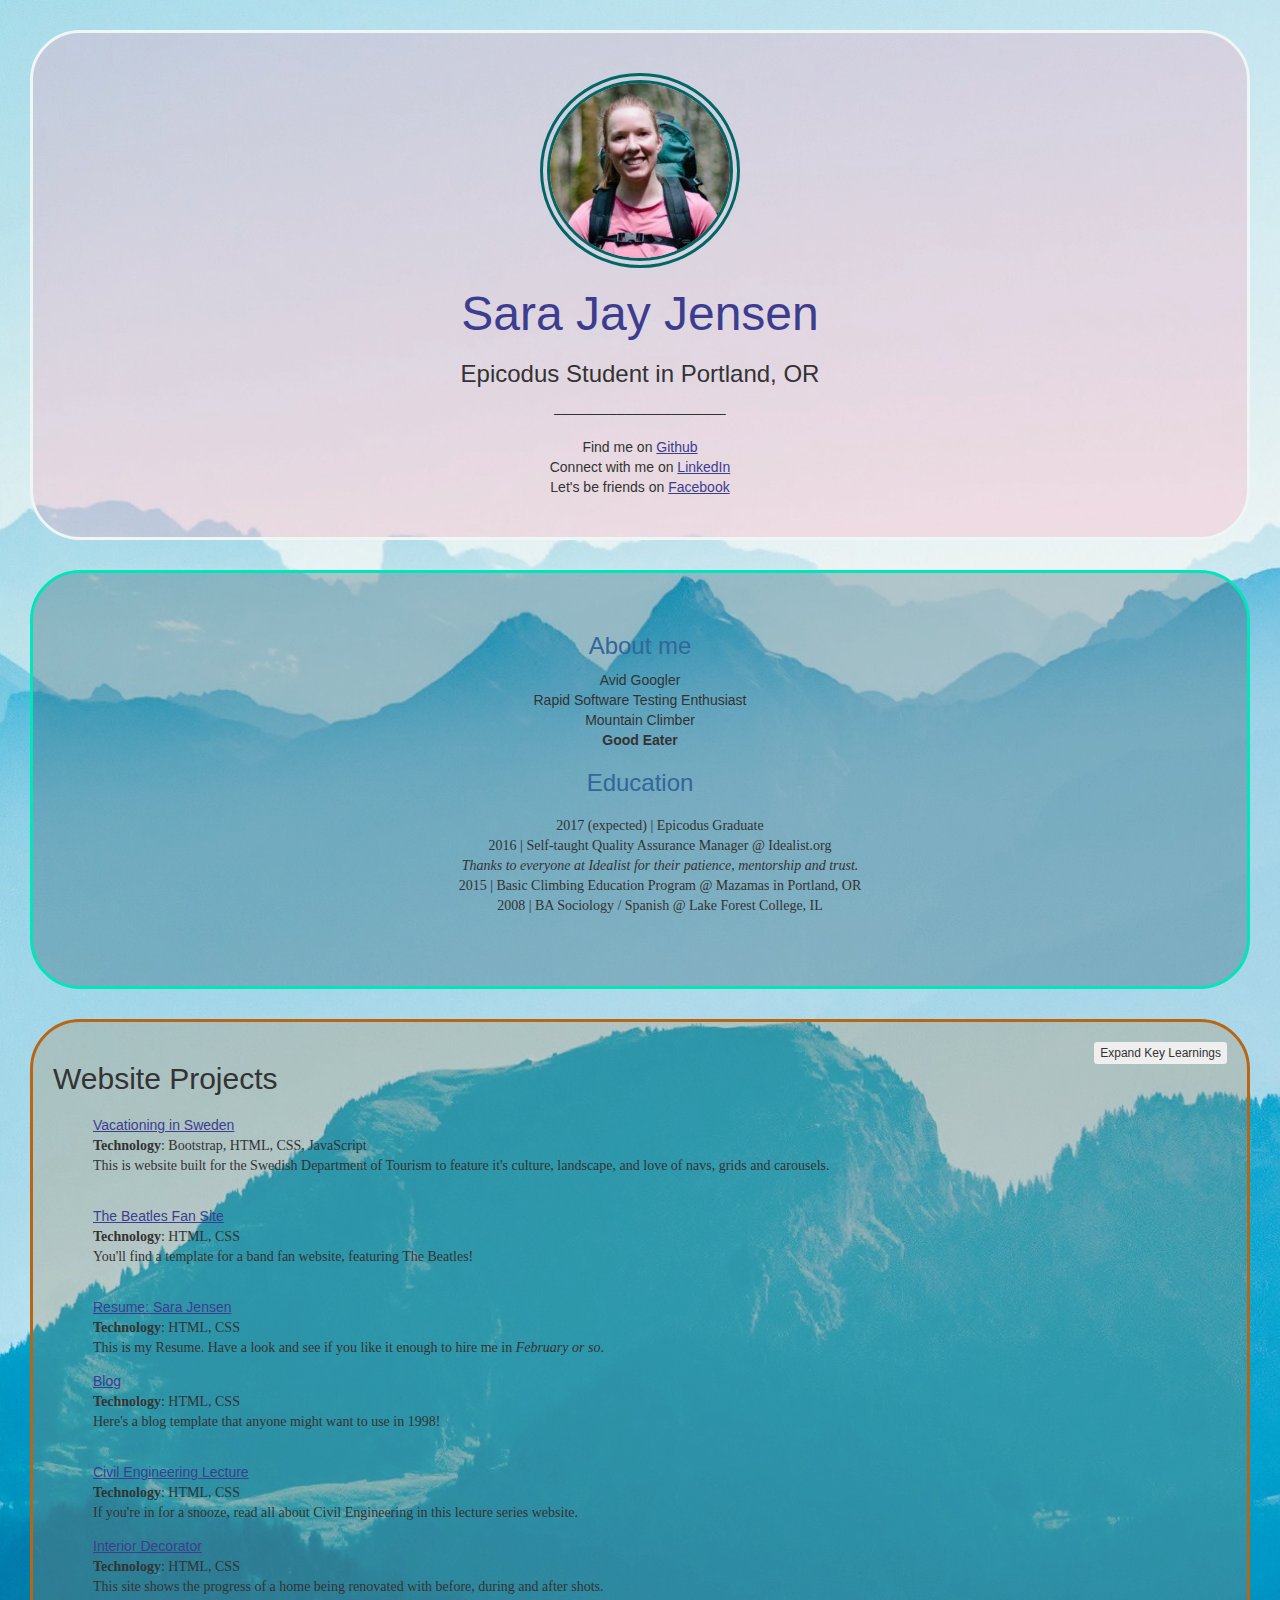
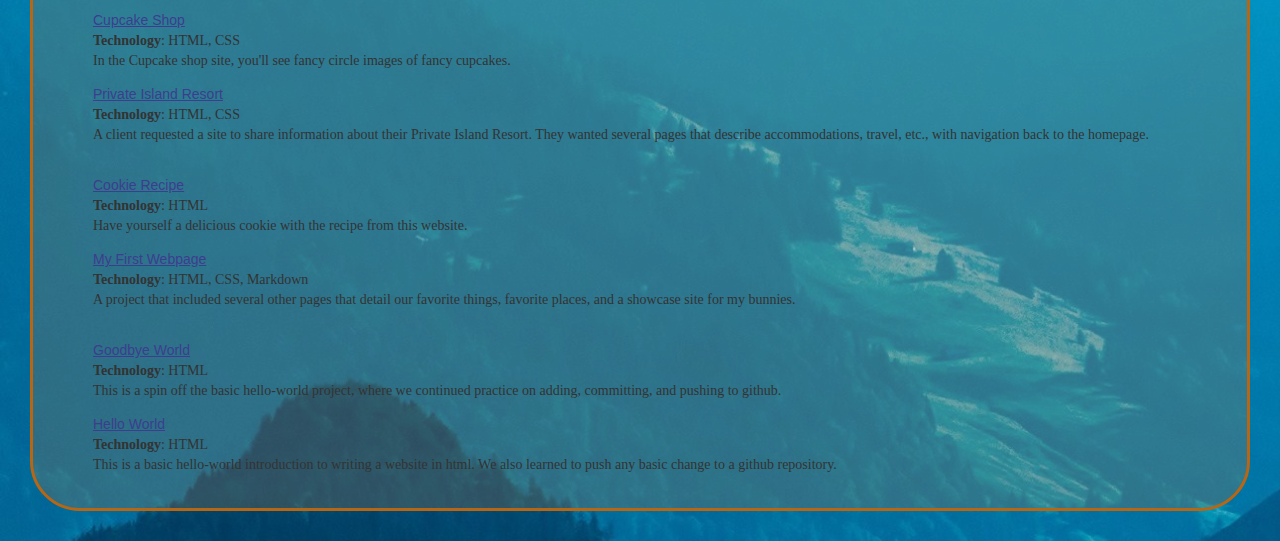
<file: index.html>
<!DOCTYPE html>
<html>
  <head>
    <link href="css/bootstrap.css" rel="stylesheet">
    <link href="css/my-styles.css" rel="stylesheet" type="text/css">
    <meta name="viewport" conent="width=device-width, initial-scale=1">
  </head>

  <body>
    <div class="header">
      <img src="img/myphoto.png" alt="Hiking Sara">
      <h1><span style="color:#3d3d8f;font-size:48px">Sara Jay Jensen</span></h1>
      <h3>Epicodus Student in Portland, OR</h3>
      ______________________<br><br>
      Find me on <a href="https://github.com/thejensen">Github</a><br>
      Connect with me on <a href="https://www.linkedin.com/in/sara-jensen-443a5b40">
        LinkedIn</a><br>
        Let's be friends on <a href="http://facebook.com">Facebook</a>
      </div>
    </div>

    <div class="aboutme">
      <h3><span style="color:#336699">About me</span></h3>
      Avid Googler<br>
      Rapid Software Testing Enthusiast<br>
      Mountain Climber<br>
      <strong>Good Eater</strong>
      <h3><span style="color:#336699">Education</span></h3>
        <ul>
          <li>2017 (expected) | Epicodus Graduate
          <li>2016 | Self-taught Quality Assurance Manager @ Idealist.org<br>
          <em>Thanks to everyone at Idealist for their patience, mentorship and trust.</em></li>
          <li>2015 | Basic Climbing Education Program @ Mazamas in Portland, OR<br>
          <li>2008 | BA Sociology / Spanish @ Lake Forest College, IL</li>
        </ul>
    </div>

    <div class="projects">
      <button type="button" class="btn btn-xs">Expand Key Learnings</button>
      <h2>Website Projects</h2>
      <ul>
        <li><a href="https://github.com/thejensen/Vacation">Vacationing in Sweden</a></li>
        <strong>Technology</strong>: Bootstrap, HTML, CSS, JavaScript<br>
        This is website built for the Swedish Department of Tourism to feature it's culture,
        landscape, and love of navs, grids and carousels.
        <div class="container">
          <div class="collapse">
            This website exercised organizing site architecture when using example templates
            provided by Bootstrap, to play with working code.<br>
            It features a navbar that collapses in mobile sizing, a jumbotron, a carousel
            that cycles photos with a manual option to move photos back and forth as well.<br><br>
            The use of Bootstrap's grid systems of rows and 12 columns will be the most
            translatable to other work, for me!
          </div>
        </div>

        <li><a href="https://github.com/thejensen/band">The Beatles Fan Site</a></li>
        <strong>Technology</strong>: HTML, CSS<br>
        You'll find a template for a band fan website, featuring The Beatles!
        <div class="container">
          <div class="collapse">On this site, there is the first sidebar I've ever made!</div>
        </div>

        <li><a href="https://github.com/thejensen/resume">Resume: Sara Jensen</a></li>
        <strong>Technology</strong>: HTML, CSS<br>
          <p>This is my Resume. Have a look and see if you like it enough to hire me
          in <em>February or so</em>.</p>

        <li><a href="https://github.com/thejensen/blog">Blog</a></li>
        <strong>Technology</strong>: HTML, CSS<br>
          Here's a blog template that anyone might want to use in 1998!
        <div class="container">
          <div class="collapse">Using floats, the images in the blog stay to the right of the entries.<br><br>
            Played with divs to add margins, change fonts and background colors</div>
        </div>

        <li><a href="https://github.com/thejensen/boring-lecture">Civil Engineering Lecture</a></li>
        <strong>Technology</strong>: HTML, CSS<br>
          <p>If you're in for a snooze, read all about Civil Engineering in this lecture
          series website.</p>

        <li><a href="https://github.com/thejensen/decorator">Interior Decorator</a></li>
        <strong>Technology</strong>: HTML, CSS<br>
          <p>This site shows the progress of a home being renovated with before, during
          and after shots.</p>

        <li><a href="https://github.com/thejensen/cupcake">Cupcake Shop</a></li>
        <strong>Technology</strong>: HTML, CSS<br>
          <p>In the Cupcake shop site, you'll see fancy circle images of fancy
          cupcakes.</p>

        <li><a href="https://github.com/thejensen/resort">Private Island Resort</a></li>
        <strong>Technology</strong>: HTML, CSS<br>
        A client requested a site to share information about their Private Island Resort.
        They wanted several pages that describe accommodations, travel, etc., with navigation
        back to the homepage.
        <div class="container">
          <div class="collapse">
          This project helped us understand git branching. With two branches, we offered
          our client the same website styled in two different ways.<br><br>
          We also published the final version of the client's choosing to github.io.</div>
        </div>

        <li><a href="https://github.com/thejensen/cookie-recipe">Cookie Recipe</a></li>
        <strong>Technology</strong>: HTML
          <p>Have yourself a delicious cookie with the recipe from this website.</p>

        <li><a href="https://github.com/thejensen/my-first-webpage">My First Webpage</a></li>
        <strong>Technology</strong>: HTML, CSS, Markdown<br>
        A project that included several other pages that detail our favorite things,
        favorite places, and a showcase site for my bunnies.
        <div class="container">
          <div class="collapse">
          This project introduced us to block and in-line elements, images, and more.<br>
          We were also first introduced to styling with CSS here, like changing the
          background color and font of text by indicatinsg which elements we wanted to change.
          First README.md added to this page. Sub-projects included:
            <ol>
              <li><a href="https://github.com/thejensen/my-first-webpage/blob/master/rabbit-page.html">Rabbit Profiles</a></li>
              <p>Technology: HTML, CSS<br>
              <li><a href="https://github.com/thejensen/my-first-webpage/blob/master/favorite-places.html">My Favorite Places</a></li>
              <p>Technology: HTML, CSS<br>
              <li><a href="https://github.com/thejensen/my-first-webpage/blob/master/index.html">Michael's Favorite Things</a></li>
              <p>Technology: HTML, CSS<br>
            </ol>
          </div>
        </div>

        <li><a href="https://github.com/thejensen/goodbye">Goodbye World</a></li>
        <strong>Technology</strong>: HTML<br>
          <p>This is a spin off the basic hello-world project, where we continued practice
          on adding, committing, and pushing to github.</p>
        <li><a href="https://github.com/thejensen/hello-world">Hello World</a></li>
        <strong>Technology</strong>: HTML<br>
          <p>This is a basic hello-world introduction to writing a website in html. We also
          learned to push any basic change to a github repository.</p>
      </ul>
    </div>

    <script src="https://ajax.googleapis.com/ajax/libs/jquery/1.12.4/jquery.min.js"></script>
    <script src="js/bootstrap.min.js"></script>
    <!--Below is for the toggle!-->
    <script>
    $(document).ready(function(){
        $(".btn-xs").click(function(){
            $(".collapse").collapse('toggle');
        });
    });
    </script>
    <!--End toggle scrip-->

  </body>
</html>
</file>
<file: css/my-styles.css>
body {
  background-image: url("../img/mountains.jpg");
  -webkit-background-size: cover;

  /* Fussing with CSS to fix background image. Mostly successful! Above worked better.
  background-attachment: fixed;
  background-size: 200%;
  background-repeat: no-repeat;
  background-position: center;*/
}

.header {
  border: solid;
  border-color:  #f0f5f5;
  border-radius: 50px;
  padding: 40px;
  margin-left: 30px;
  margin-right: 30px;
  margin-top: 30px;
  text-align: center;
  background: rgba(255, 153, 179, 0.25);
}

.aboutme {
  border: solid;
  border-color:  #00e6b8;
  border-radius: 50px;
  padding: 40px;
  margin-left: 30px;
  margin-right: 30px;
  margin-top: 30px;
  text-align: center;
  background: rgba(0, 57, 77, 0.25)
}

.projects {
  border: solid;
  border-color: #b86614;
  border-radius: 50px;
  padding: 20px;
  margin: 30px;
  background: rgba(179, 128, 77, 0.25);
}

h1 {
  font-family: "Helvetica", "Arial", sans-serif;
}

h3 {
  font-family: "Helvetica", "Arial", sans-serif;
  font-weight: lighter;
}

h2 {
  font-family: "Helvetica", "Arial", sans-serif;
  font-weight: lighter;
}

a {
  font-family: "Helvetica", "Arial", sans-serif;
  font-size: 14px;
  color: #3d3d8f;
  text-decoration: underline;
  font-weight: lighter;
}

ul {
  font-family: "Garamond", "Georgia", serif;
  font-weight: lighter;
  font-size: 14px;
  list-style: none;
}

div, p {
  padding-bottom: 3px;
}

div, li:last-child {
  padding-bottom: 20px;
}

div, li:first-child {
  padding-top: 10px;
}

.sidebar a {
  font-family: "Myriad Pro";
  font-weight: bold;
}

div img {
  width: 200px;
  border: solid;
  border-style: double;
  border-color:  #006666;
  border-width: 10px;
  border-radius: 50%;
}

button {
  padding: 20px;
  float: right;
}

.collapse {
  font-style: italic;
  padding-right: 30px;
}
</file>
